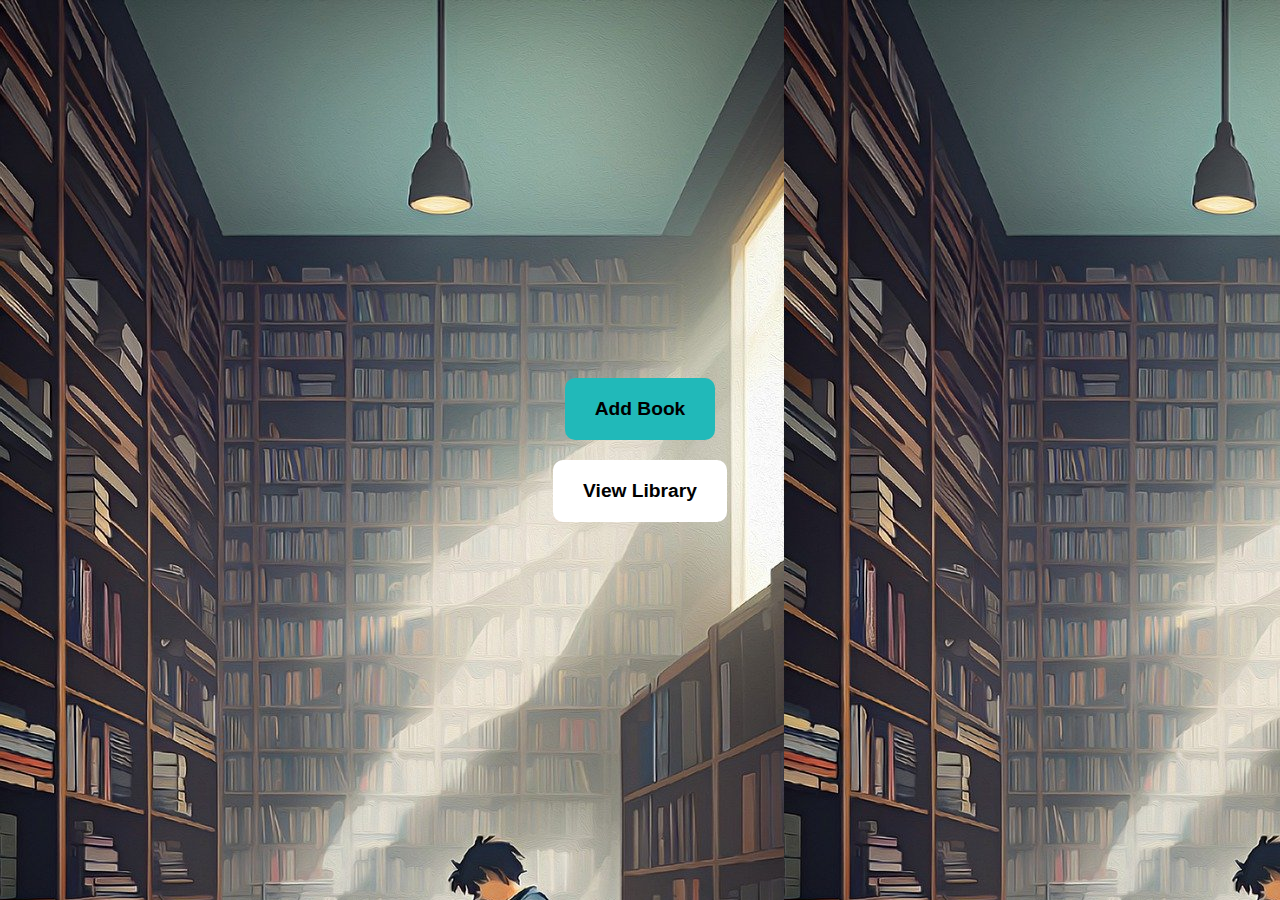
<file: index.html>
<!DOCTYPE html>
<html lang="en">
<head>
    <meta charset="UTF-8">
    <meta name="viewport" content="width=device-width, initial-scale=1.0">
    <link rel="stylesheet" href="styles.css">
    <title>Document</title>
</head>
<body>
    <div class="bookBtn">
        <button class="addbook">Add Book</button>
        <a href="library.html">
        <button class="library">View Library</button>
    </a>
    <div class="inputData">
        <div class="card-title"></div>
    </div>
    <section class="book-form">
        <form action="">
         <label for="title">Title of book</label>
         <input id="title" type="text">
         <label for="author">Author</label>
         <input id="author" type="text">
         <label for="pages">Page count</label>
         <input id="pages" type="text">
         <p>Have you read this book?</p>
         <label for="read">Yes</label>
         <input id="read" type="radio">
         <label for="notread">No</label>
         <input id="notread" type="radio">
         <div class="cancelBtn">
             <input class="btn" type="button" value="Add to library">
             <button class="cancel">Cancel</button>
         </div>
       </form>
         </section>
    </div>
    
  
  
 
    
    <script src="shay.js"></script>
</body>
</html>
</file>
<file: styles.css>
* {
    padding: 0;
    margin: 0;
    
}

body {
    width: 100vw;
    height: 100vh;
    background: url(images/ai-generated-7847758_1280.jpg);
}


.book-form {
    display: none;
    width: 50%;
    height: 50%;
    background-color: rgb(76, 125, 132);
    padding-top: 10px;
    margin: 40px auto;
    border-radius: 10px;
    z-index: 7;   
}

form {
    width: 100%;
    height: 70%;
}

label {
    color: white;
}

input {
    padding: 5px;
}

input, label {
    display: block;
    margin-left: 20px;
    margin-top: 10px;
}

p {
    color: white;
    margin-top: 10px;
    margin-left: 20px;
}

.cancelBtn {
    display: flex;
    justify-content: space-around;
    margin: 20px auto;
    padding: 20px;
}

.show-Books {
    border: none;
    border-radius: 10px;
    background-color: rgb(49, 4, 91);
    color: white;
    padding: 10px;
    font-size: 1.2rem;
}

 .btn {
   
    border: none;
    border-radius: 10px;
    background-color: rgb(145, 144, 146);
    color: white;
    padding: 10px;
    text-align: center;
}

.cancel {
    border: none;
    border-radius: 10px;
    background-color: rgb(145, 144, 146);
    color: white;
    padding: 10px;
}

.bookBtn {
    display: flex;
    height: 100%;
    justify-content: center;
    align-items: center;
    flex-direction: column;
}

.bookBtn .addbook {
    padding: 20px 30px;
    font-size: 1.2rem;
    font-weight: 900;
    background-color: rgb(33, 185, 185);
    border: none;
    border-radius: 10px;
    margin: 10px 0;
}

.library {
    background-color: rgb(255, 255, 255);
    padding: 20px 30px;
    font-size: 1.2rem;
    font-weight: 900;
    border: none;
    border-radius: 10px;
    margin: 10px 0;
}

.inputData {
    display: none;
    flex-direction: column;
    width: 45%;
    height: 30%;
    background: linear-gradient(175deg, rgb(90, 86, 86), rgb(51, 24, 78));
    padding-top: 40px;
    border-radius: 20px;
    box-shadow: 10px 5px 5px rgb(93, 90, 90);
}

.inputData p {
    width: 100%;
    margin: 22px 7px;
    font-style: italic;
    color: rgb(192, 180, 180);
    
}
</file>
